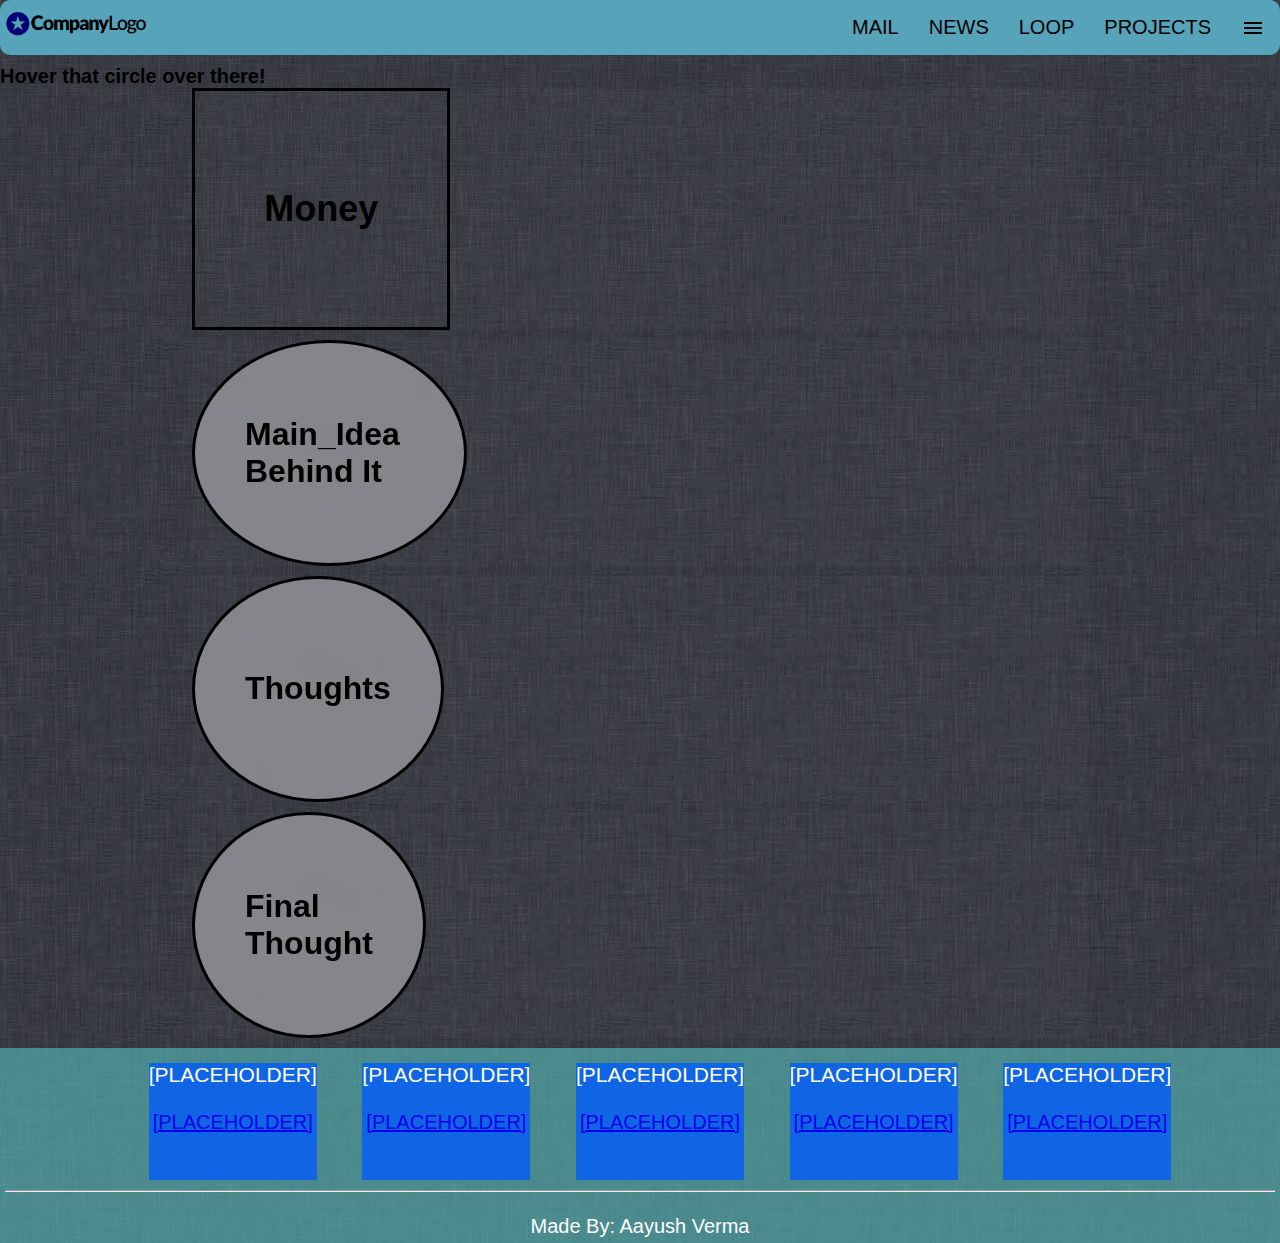
<file: index.html>
<html>
    <meta charset="UTF-8" >
    <link rel="stylesheet" href="css/base.css">
    <style>
    body{
      background-image: url('resources/images.jpeg');
      background-repeat:repeat;
    }
    </style>
    <body>
      <nav class="navbar">
        <!--ul class="sidebar">
          <li onclick="hidesidebar()" viewBox="0 96 960 960"><a href="#"><img src="resources/arfwd.svg"></a></li>
            <li><a href="#">MAIL</a></li>
            <li><a href="#">ABOUT</a></li>
            <li><a href="#">GALLERY</a></li>
            <li><a href="#">PROJECTS</a></li>
            </ul-->
            <ul>
            <li><img src="resources/placeholder.png" height="50px"></li>
              <li><a href="mail.html">MAIL</a></li>
              <li><a href="#">NEWS</a></li>
              <li><a href="index.html">LOOP</a></li>
              <li><a href="#">PROJECTS</a></li>
              <li class="nav-child"><a href="#"><img src="resources/menu.svg"></a></li>
          </ul>
      </nav>
      <h1>Hover that circle over there!</h1>
        <div class="outermost" id="1">
        <div class="anim"> Money </div>
            <div class="text">
                <br>
                <p><h1>[PLACEHOLDER]&nbsp;&nbsp;&nbsp;</h1>Some people said that money can't buy happiness but the truth is most of things can be brought.</p> 
        </div></div>
        <div class="outermost" id="2"> 
          <div class="circle"> Main_Idea Behind It </div> 
                <div class="text">
                    <br>
                    <p><h1>[PLACEHOLDER]&nbsp;&nbsp;&nbsp;</h1>So basically i am adding this text for some unknown reasons and just want to fill the text box up to maximum limit.</p> 
            </div>
            
          </div>
            <div class="outermost">
                <div class="circle"> 
                    Thoughts 
                    </div>
                    <div class="text">
                        <br>
                        <p><h1>[PLACEHOLDER]&nbsp;&nbsp;&nbsp;</h1>Currently i am working on various projects but i decided to keep my mind one thing at a time. So i can keep learning properly, you know i believe this is the best way to learn</p> 
                </div></div>
                <div class="outermost">
                    <div class="circle"> 
                        Final Thought 
                        </div>
                        <div class="text">
                            <br>
                            <p><h1>[PLACEHOLDER]&nbsp;&nbsp;&nbsp;</h1>Well I have to say,things may be difficult to learn but i know someone who helping me. and i feel good about it,you know. </p> 
                    </div></div>
      <!--<script>
        function showSidebar(){
          const sidebar = document.querySelector('.sidebar')
          sidebar.style.display = 'flex'
        }
        function hideSidebar(){
          const sidebar = document.querySelector('.sidebar')
          sidebar.style.display = 'none'
        }
      </script>-->
      <footer>
        <div class="div_foot"><p>[PLACEHOLDER]
          <br>
          <br>
          <a href="[PLACEHOLDER]">[PLACEHOLDER]</a></p><br><br></div>
          <div class="div_foot"><p>[PLACEHOLDER]
            <br>
            <br>
            <a href="[PLACEHOLDER]">[PLACEHOLDER]</a></p><br><br></div>
            <div class="div_foot"><p>[PLACEHOLDER]
              <br>
              <br>
              <a href="[PLACEHOLDER]">[PLACEHOLDER]</a></p><br><br></div>
              <div class="div_foot"><p>[PLACEHOLDER]
                <br>
                <br>
                <a href="[PLACEHOLDER]">[PLACEHOLDER]</a></p><br><br></div>
                <div class="div_foot"><p>[PLACEHOLDER]
                  <br>
                  <br>
                  <a href="[PLACEHOLDER]">[PLACEHOLDER]</a></p><br><br></div>
                  <br>
                  <hr>
                  <div>
                    <br>
                    <center>
                      Made By: Aayush Verma
                    </center>
                  </div>
      </footer>
  </body>
  </html>
</file>
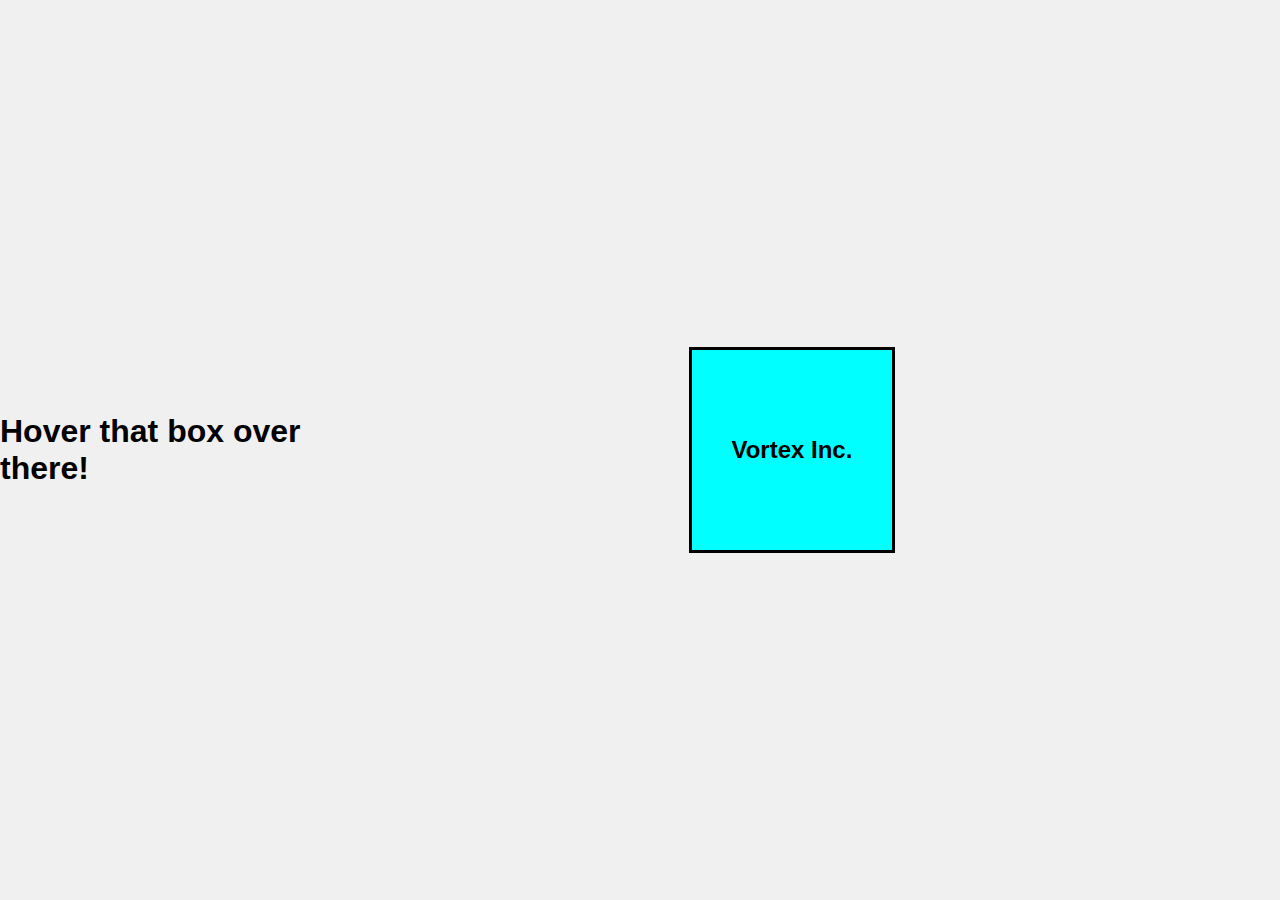
<file: 2nd animation.html>
<html>
            <!--This is for my learning puposes-->
    <style>

    body {
        font-family: Arial, sans-serif;
        margin: 0;
        padding: 0;
        height: 100vh;
        display: flex;
        justify-content: center;
        align-items: center;
        background-color: #f0f0f0;
    }

    .outer {
        position: relative;
        width: 100%;
        height: 100%;
        display: flex;
        justify-content: center;
        align-items: center;
    }

    .element {
        position: absolute;
        top: 50%;
        left: 50%;
        transform: translate(-50%, -50%);
        width: 200px;
        height: 200px;
        background-color: cyan;
        border: 3px solid black;
        display: flex;
        justify-content: center;
        align-items: center;
        font-size: 24px;
        font-weight: bold;
        text-align: center;
        overflow: hidden;
        transition: transform 1s ease;
    
    }

    .element:hover {
        transform: translate(-200%, -50%);
    }


@keyframes spin{
    
        0%{background-color:rgba(0, 0, 0, 1) ;}
        10%{background-color:rgba(75, 0, 130, 1) ;}
        20%{background-color:rgba(0, 0, 255, 1);}
        30%{ background-color:rgba(0, 255, 255, 1) ;}
        40%{ background-color:rgba(0, 255, 0, 1) ;}
        50%{background-color:rgba(255, 255, 0, 1) ; scale: 1.5;}
        60%{background-color:rgba(255, 165, 0, 1);}
        70%{ background-color:rgba(255, 0, 0, 1) ;}
        80%{ background-color:rgba(128, 0, 0, 1) ;}
        90%{background-color:rgba(75, 0, 130, 1) ;}
        100%{background-color:rgba(255, 255, 255, 1);
transform: rotate(360deg);
border-radius: 50%;

        }
    }
    </style>
    <body>
        <h1>Hover that box over there!</h1>
        <div class="outer">
            
            <div class="element">
                Vortex Inc.
            </div>
        </div>
    </body>
</html>
</file>
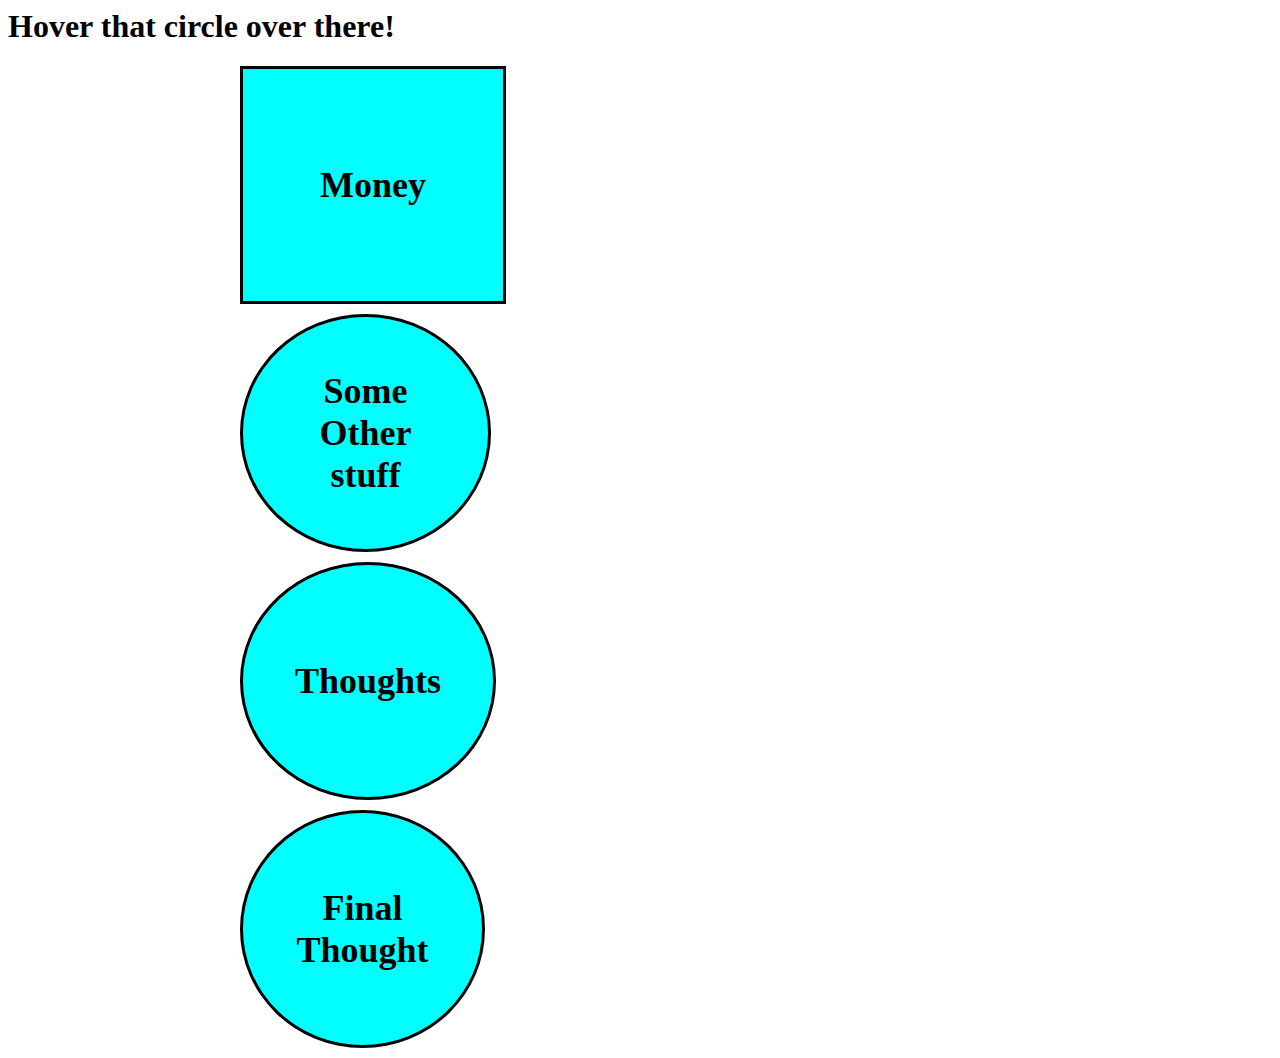
<file: animation_prototype.html>
<html>
    <style>
        .outermost{
            display: flex;
            background-color: white;
            width:800px;
            margin: auto;
            margin-bottom: 10px;
        }
p{
    font-size:21px;
}
        .text{
            z-index: 0;
            text-align:start;
            justify-content: center;
            display: relative;
            background-color: rgb(255, 255, 255);
            height:auto;
            margin:1%;
            width:auto;
            padding: 20px 20px;
            animation-name:move-right;
            animation-fill-mode: forwards;
            transform: translate(-60%);
            animation-delay:3s;
            animation-duration:0.5s;
            background-color: rgba(255, 255, 255, 0);
            color:white;

        }
        .anim:hover + .text{
            transition: ease 1s;
            animation-duration: 2s;
            transform:translate(10px);
            color:black;;
        }
        .circle:hover + .text{
            transition: ease 1s;
            transform:translate(5px);
            color: black;
        }
        .anim:not(:hover)+.text{
            transition: ease 1s;
            transform: translate(-30px);
        }
        .circle:not(:hover)+.text{
            transition: ease 1s;
            transform: translate(-70px);
        }
        .anim
        {
            z-index: 999;
            border:3px solid black;
            height: 200px;
            width:200px;
            padding:2% 6.5%;
            box-shadow: 10px 30px 10px inset black 0 10px 30px inset grey;
            background-color: cyan;
            display: inline-flex;
            align-items: center;
            justify-content: center;
            text-align: justify;
            animation-duration: 3s;
            animation-name: spin;
            font-weight: 700;
            font-size: 36;
            margin-top: 0%;
            animation-fill-mode: forwards;
            animation-direction:normal;
        }
        .circle
        {
            z-index: 999;
            border:3px solid black;
            height: 200px;
            width:230px;
            box-shadow: 10px 30px 10px inset black 0 10px 30px inset grey;
            background-color: cyan;
            display: inline-flex;
            align-items: center;
            justify-content: center;
            text-align: center;
            font-weight: 900;
            font-size: 36;
            margin-top: 0%;
            margin-right:5%;
            border-radius: 50%;
            padding:2% 6.5%;
        }

@keyframes spin{
    
        0%{background-color:rgba(0, 0, 0, 1) ;}
        10%{background-color:rgba(75, 0, 130, 1) ;}
        20%{background-color:rgba(0, 0, 255, 1);}
        30%{ background-color:rgba(0, 255, 255, 1) ;}
        40%{ background-color:rgba(0, 255, 0, 1) ;}
        50%{background-color:rgba(255, 255, 0, 1) ; scale: 1.5;}
        60%{background-color:rgba(255, 165, 0, 1);}
        70%{ background-color:rgba(255, 0, 0, 1) ;}
        80%{ background-color:rgba(128, 0, 0, 1) ;}
        90%{background-color:rgba(75, 0, 130, 1) ;}
        100%{background-color:rgba(255, 255, 255, 1);
transform: rotate(360deg);
border-radius: 50%;

        }


}
    </style>
    <body>
        <h1>Hover that circle over there!</h1>
        <div class="outermost" id="1">
        <div class="anim"> 
            Money 
            </div>
            <div class="text">
                <br>
                <p><h1>[PLACEHOLDER]&nbsp;&nbsp;&nbsp;</h1>Some people said that money can't buy happiness but the truth is most of things can be brought.</p> 
        </div></div>
        <div class="outermost" id="2">
            <div class="circle"> 
                Some Other stuff 
                </div>
                <div class="text">
                    <br>
                    <p><h1>[PLACEHOLDER]&nbsp;&nbsp;&nbsp;</h1>So basically i am adding this text for some unknown reasons and just want to fill the text box up to maximum limit.</p> 
            </div></div>
            <div class="outermost">
                <div class="circle"> 
                    Thoughts 
                    </div>
                    <div class="text">
                        <br>
                        <p><h1>[PLACEHOLDER]&nbsp;&nbsp;&nbsp;</h1>Currently i am working on various projects but i decided to keep my mind one thing at a time. So i can keep learning properly, you know i believe this is the best way to learn</p> 
                </div></div>
                <div class="outermost">
                    <div class="circle"> 
                        Final Thought 
                        </div>
                        <div class="text">
                            <br>
                            <p><h1>[PLACEHOLDER]&nbsp;&nbsp;&nbsp;</h1>Well I have to say,things may be difficult to learn but i know someone who helping me. and i feel good about it,you know. </p> 
                    </div></div>
    </body>
</html>
</file>
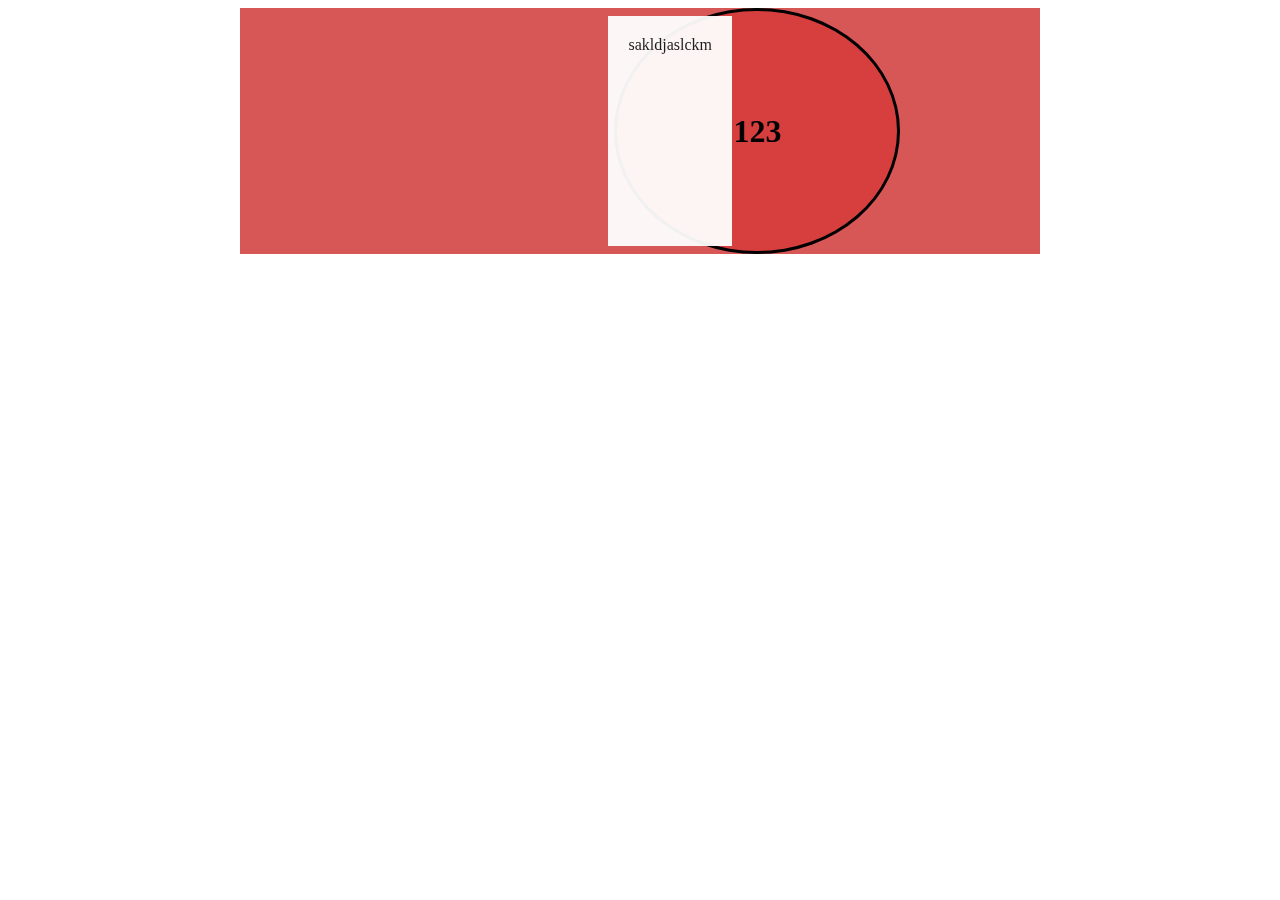
<file: dump.html>
<!DOCTYPE html>
<html>
<head>
    <style>
        .outermost {
            display: flex;
            background-color: rgba(214, 83, 83, 0.986);
            width: 800px;
            margin: auto;
            margin-bottom: 10px;
        }
        .circle-right {
            border: 3px solid black;
            height: 200px;
            width: 180px;
            backdrop-filter: blur(20px);
            background-color: rgba(216, 26, 26, 0.377);
            display: inline-flex;
            align-items: center;
            justify-content: center;
            text-align: justify;
            font-weight: 700;
            font-size: 32px; /* Corrected: Added 'px' */
            margin-top: 0%;
            margin-left: auto;
            border-radius: 50%;
            padding: 20px 50px;
        }
        .text-right {
            text-align: start;
            display: relative;
            background-color: rgba(255, 255, 255, 0.945);
            height: auto;
            margin: 1%;
            width: auto;
            padding: 20px 20px;
            animation-name: move-right;
            animation-fill-mode: forwards;
            transform: translateX(-300px);
            transition: transform 0.5s ease-in-out;
            color: rgba(8, 8, 8, 0.911);
        }
        .circle-right:hover + .text-right {
            transform: translateX(-600px);
            color: black;
        }
    </style>
</head>
<body>
    <div class="outermost">
        <div class="circle-right">123</div>
        <div class="text-right">sakldjaslckm</div>
    </div>
</body>
</html>
</file>
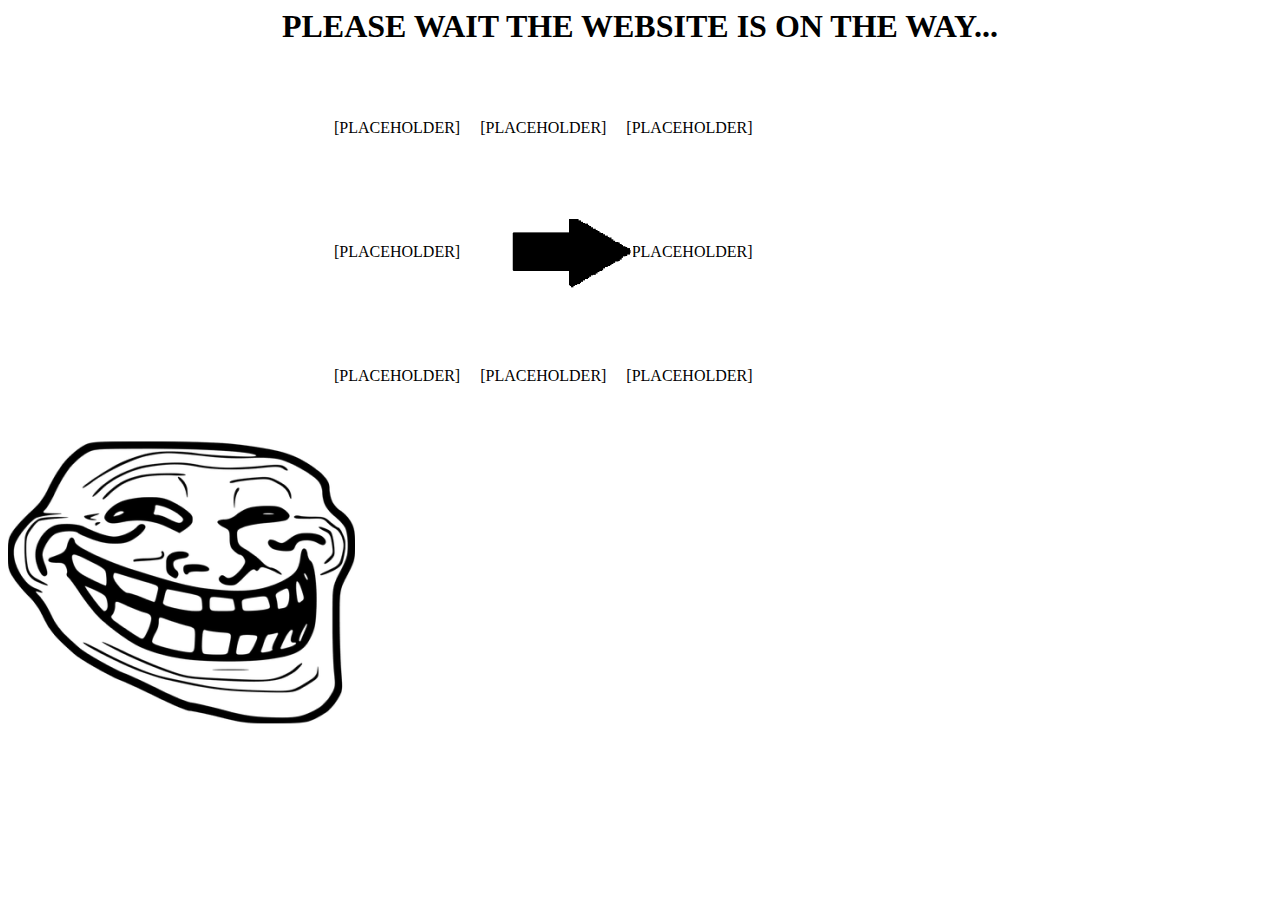
<file: Loading.html>
<html>
    <head>

    </head>
    <style>
        .outermost{
            display:block;
            margin:0px;
            height:auto;
            width:100%;
            background-color:white;
            

        }
        .inner{
            display:flex;
            background-color: rgb(255, 255, 255);
            margin-left: 25%;
            background-color:white;
        }
        .grid
        {
            background-color: rgb(255, 255, 255);
            width:15%;
            height:120px;
        display:inline-grid;
            border: 2px solid rgb(255, 255, 255);
            align-items: center;
            text-align: center;
            border-radius: 50%;
    }

        img{
            
            align-self: center;
            animation-name:show-up;
            animation-duration: 1s;
            animation-iteration-count: 1;
            animation-fill-mode: forwards;
            scale:1;
        }

@keyframes show-up {
    0%{
opacity:0
    }
    25%{
        opacity:0;
    }
    50%{
        opacity:0.33;
    }
    75%{
        opacity:0.67;
    }
    100%{
        opacity:1;
    }
}
.circle1{
    /*box-shadow: 20px 10px 10px inset rgb(0, 0, 0);*/
/*border: 10px solid #ffffff;
  border-top: 10px solid #000000;*/ /*open only if you decided to use cicle loading*/
  border-radius: 50%;
  width: 32%;
  height: 120px;
  margin: 0px;
 animation: rotate 0.1s linear infinite;
margin-left:40px;
}
    
    @keyframes rotate {
    0%{
        transform:rotate(0deg);
    }
    25%{

    }
    50%{

    }
    75%{

    }
    100%{
        transform:rotate(360deg);
    }

}
.circle1:hover{
    animation-play-state: paused;
    animation-delay: 5s;
}
    </style>
    <body>
        <h1><center> PLEASE WAIT THE WEBSITE IS ON THE WAY...</h1>
            <div class="outermost">
            <div class="inner">
                <div class="grid" id="1">[PLACEHOLDER]</div>
                <div class="grid" id="2">[PLACEHOLDER]</div>
                <div class="grid" id="3">[PLACEHOLDER]</div>
                </div>
                <div class="inner">
                    <div class="grid" id="4">[PLACEHOLDER]</div>
                    <div class="grid" id="5"><div class="circle1"><img src="resources/placeholder2.png" height="100%" id="2"></div></div>
                    <div class="grid" id="6">[PLACEHOLDER]</div>
                    </div>
                    <div class="inner">
                        <div class="grid" id="7">[PLACEHOLDER]</div>
                        <div class="grid" id="8">[PLACEHOLDER]</div>
                        <div class="grid" id="9">[PLACEHOLDER]</div>
                        </div>
            </div>
        <IMG SRC="resources/sign-in.png" id="1"></center>

    </body>
</html>
</file>
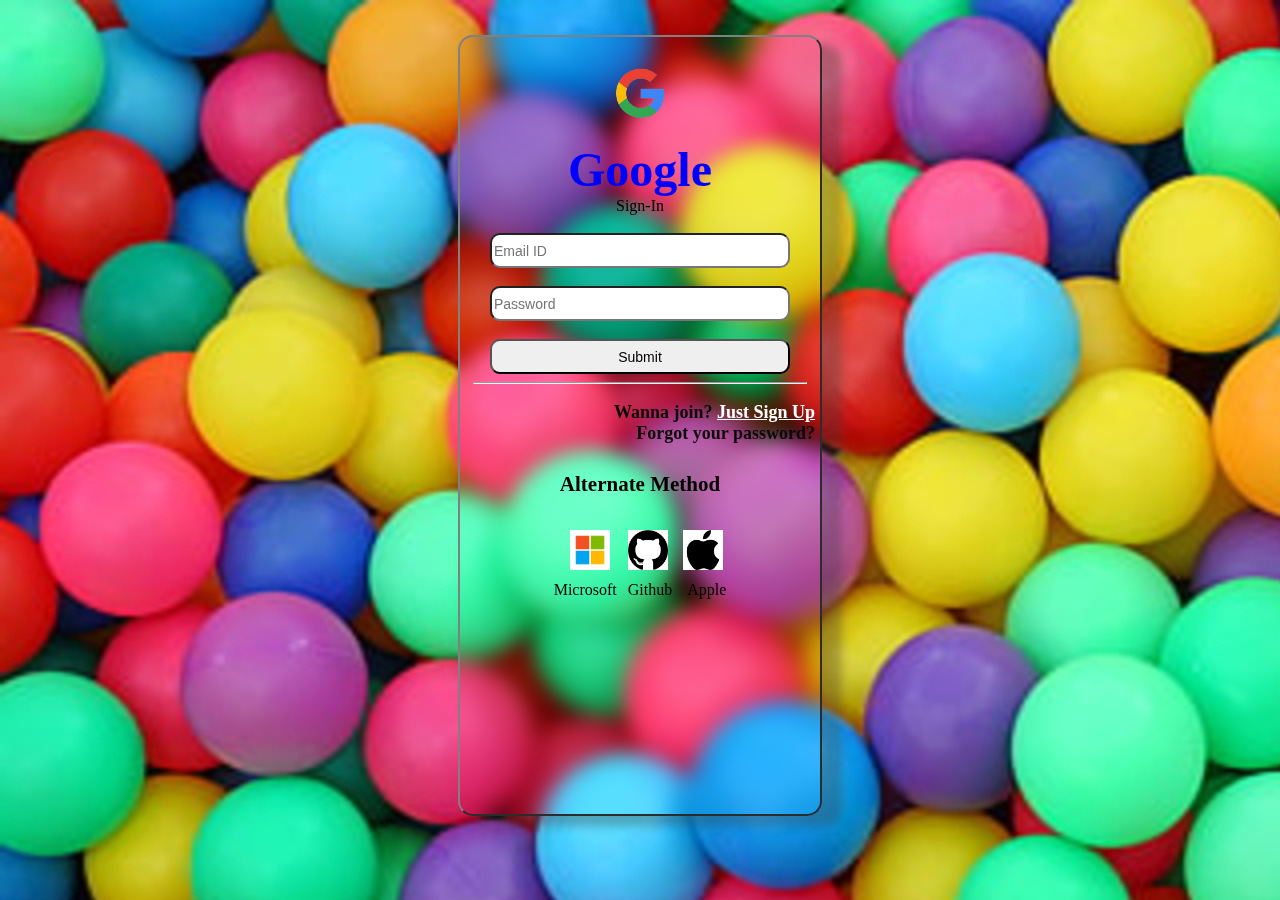
<file: mail.html>
<html>
    <head>
        <title>Mail Prototype</title>
    </head>
    <link rel="stylesheet" href="css/mail.css">
        <body background="resources/bg1.jpg">  
            <div class="outer">
                <div class="inner" id="Email_Box">

                    <img src="resources/google.png" height="100px" width="100px"><br>
                    <font size="21" color="blue" face="Segoe UI Black"><b>Google</b></font><br>
                    <font size="3" color="black" face="Segoe UI Black">Sign-In</font><br><br>
                    <input type="email" id="Email" placeholder="Email ID">
                    <br>
                    <br>
                    <input type="password" id="password" placeholder="Password" >
                    <br>
                    <br>
                    <input type="submit" name="Submit" height="10%" width="1px">
                    <hr width="95%">
                    <p align="right">Wanna join?
                        <a href="Loading.html">Just Sign Up</a>
                    <br>
                    Forgot your password?
                    <br>
                    <h4>Alternate Method</h4>
                
                    <table border="0" align="center" cellpadding="2" cellspacing="3"><tr>
                        <td>&nbsp;&nbsp;&nbsp;
                            <a href="#"><img src="resources/0.png" alt="Microsoft" height="40px" width="40px"></a></td>
                        <td>&nbsp;<a href="#"><img src="resources/git.png" alt="Github" height="40px" width="40px"></a><br></td>
                        <td>&nbsp;<a href="#"><img src="resources/apple.png" alt="Apple" height="40px" width="40px"></a><br></td>
                    </tr>
                <tr>
                    <td>Microsoft</td>
                    <td>&nbsp;Github</td>
                    <td>&nbsp;&nbsp;Apple</td>
                </tr></table></p>
                </div>
            <!--I just added this to test git for VScode-->
            </div>
        </body>
</html>
</file>
<file: css/base.css>
* {
  margin: 0px;
  padding: 0px;
  font-size: 20px;
  font-family: 'Segoe UI Bold', Tahoma, Geneva, Verdana, sans-serif;
}
.navbar {
  background-color: rgb(87, 163, 185);
  border-radius: 10px;
  margin-bottom: 10px;
}
.navbar ul {
  list-style: none;
  display: flex;
  justify-content: flex-end;
  align-items: center;
}
.sidebar {
  position: fixed;
  top: 0; 
  right: 0;
  width: 20%;
  background-color: rgba(255, 255, 255, 0.15);
  backdrop-filter: blur(12px);
  box-shadow: -10px 0 10px rgba(0, 0, 0, 0.1);
  list-style: none;
  display: flex;
  flex-direction: column;
  align-items: flex-start;
  justify-content: flex-start;
  height: 50%;
}
.sidebar li {
  width: 100%;
  height: auto;
}
.sidebar a {
  width: 100%;
  height: 30%;
}
.navbar li {
  height: 100%;
}
.navbar a {
  height: 100%;
  padding: 15px 15px;
  text-decoration: none;
  display: flex;
  align-items: center;
  color: black;
}
li:first-child {
  margin-right: auto;
  height: 100%;
}
.navbar li a:hover {
  background-color: rgba(90, 202, 202, 0.562);
  align-items: center;
  padding: 12px 15px;
  transition: 0.6s;
  margin-bottom: 5px;
  color: blue;
  height: 100%;
}
.menu-button {
  display: none; /* Hide the menu button by default */
}
@media (max-width: 400px) {
  .hideOnMobile {
    display: none; /* Hide elements with this class on small screens */
  }
  .menu-button {
    display: flex; /* Show the menu button on small screens */
  }
  .sidebar {
    width: 100%;
  }
}
.outermost{
  display:flex;
  background-color: rgba(255, 255, 255, 0.021);
  width:70%;
  margin: auto;
  margin-bottom: 10px;
}
p{
font-size:21px;
}
.text{
  z-index: 0;
  text-align:start;
  justify-content: center;
  display: relative;
  background-color: rgba(255, 255, 255, 0);
  height:auto;
  margin:1%;
  width:auto;
  padding: 20px 20px;
  animation-name:move-right;
  animation-fill-mode: forwards;
  transform: translate(-60%);
  animation-delay:3s;
  animation-duration:0.5s;
  background-color: rgba(255, 255, 255, 0);
  color:rgba(255, 255, 255, 0);

}
.anim:hover + .text{
  transition: ease 1s;
  animation-duration: 2s;
  transform:translate(10px);
  color:black;;
}
.circle:hover + .text{
  transition: ease 1s;
  transform:translate(5px);
  color: black;
}
.anim:not(:hover)+.text{
  transition: ease 1s;
  transform: translate(-30px);
}
.circle:not(:hover)+.text{
  transition: ease 1s;
  transform: translate(-70px);
}

.anim
{
  z-index: 999;
  border:3px solid black;
  height: 200px;
  width:200px;
  padding:2% 6.5%;
  box-shadow: 10px 30px 10px inset black 0 10px 30px inset grey;
  background-color: rgba(0, 255, 255, 0);
  display: inline-flex;
  align-items: center;
  justify-content: center;
  text-align: justify;
  animation-duration: 3s;
  animation-name: spin;
  font-weight: 700;
  font-size: 36;
  margin-top: 0%;
  animation-fill-mode: forwards;
  animation-direction:normal;
}
.circle-right {
  border: 3px solid black;
  height: 200px;
  width: 180px;
  backdrop-filter: blur(20px);
  background-color: rgba(216, 26, 26, 0.377);
  display: inline-flex;
  align-items: center;
  justify-content: center;
  text-align: justify;
  font-weight: 700;
  font-size: 32px;
  margin-top: 0%;
  margin-left: auto;
  border-radius: 50%;
  padding: 20px 50px;
}


.circle
{
  z-index: 999;
  border:3px solid black;
  height: 180px;
  width:auto;
  backdrop-filter:blur(20px);
  background-color: rgba(255, 255, 255, 0.377);
  display: inline-flex;
  align-items: center;
  justify-content: center;
  text-align:justify;
  font-weight: 700;
  font-size: 32;
  margin-top: 0%;
  margin-right:0%;
  border-radius: 50%;
  padding:20px 50px;
}

.text-right {
  text-align: start;
  display: relative;
  background-color: rgb(233, 23, 23);
  height: auto;
  margin: 1%;
  width: auto;
  padding: 20px 20px;
  animation-name:move-right;
  animation-fill-mode: forwards;
  transform: translate(40%);
  animation-delay:3s;
  animation-duration:0.5s;
  background-color: rgb(248, 11, 11);
  color:rgba(245, 236, 236, 0.966);
}
.circle-right:hover + .text-right{
  transition: ease 1s;
  transform:translate(60%);
  color: black;
}
@keyframes spin{

0%{background-color:rgba(0, 0, 0, 1) ;}
10%{background-color:rgba(75, 0, 130, 1) ;}
20%{background-color:rgba(0, 0, 255, 1);}
30%{ background-color:rgba(0, 255, 255, 1) ;}
40%{ background-color:rgba(0, 255, 0, 1) ;}
50%{background-color:rgba(255, 255, 0, 1) ; scale: 1.5;}
60%{background-color:rgba(255, 166, 0, 0.76);}
70%{ background-color:rgba(255, 0, 0, 0.486) ;}
80%{ background-color:rgba(128, 0, 0, 0.295) ;}
90%{background-color:rgba(76, 0, 130, 0.116) ;}
100%{background-color:rgba(255, 255, 255, 0.384);
transform: rotate(360deg);
border-radius: 50%;

}
}
img{
  display: inline-block;
  opacity: 1;
}
.circle:hover + img{
  transition: ease 1s;
  transform:translate(5px);
  color: black;
  opacity: 1;
}
.anim:not(:hover)+.img{
  transition: ease 1s;
  transform: translate(-30px);
  opacity: 0;
}

footer {
  text-align: center;
  padding: 5px 5px;
  background-color:rgba(90, 202, 202, 0.562);
  color: white;
}
.div_foot
{ display:inline-block;
  margin-top: 10px; 
  background-color: rgb(16, 101, 228);
  margin-left: 40px;
  margin-bottom: 10px; 
}
</file>
<file: css/mail.css>
.outer {
    text-align: center;
    background-repeat: no-repeat;
    background-size: cover;
    display: grid;
    flex-direction: column;
    justify-content: center;
    height:90%;
    width:100%;
    margin-top:30px;
}
.inner{
    height: auto;
    text-align: auto;
    width:350px;
    font-family: 'Times New Roman', Times, serif;
    display: block;
    text-decoration: none;
    flex: 1;
    border: 2px outset grey;
    color: white;
    margin: 5px;
    margin-bottom: 10PX;
    padding:5px;
    border-radius: 15px;
    backdrop-filter:blur(10px);
    box-shadow: 20px 10px 10px rgba(59, 59, 59, 0.336);
    animation-name:zoom;
    animation-duration: 1s;
}
@keyframes zoom{
    0%{
        scale:0.1;
    
    }
    100%{
        scale:1;
    }
}
h1,h4,h6{
    text-align: center;
    color: black;
    font-size: 21px;
}
input
{
    text-align: auto;
    height: 35px;
    width: 300PX;
    border-radius: 10px;
    padding:0px,10%;
    font-family: "Arial";
    font-size: 14px;
    
}
   
p{
    color:rgb(10, 10, 10);
    font-size:18px;
    font-weight: bold;
}
a{
    color:white;
}
</file>
